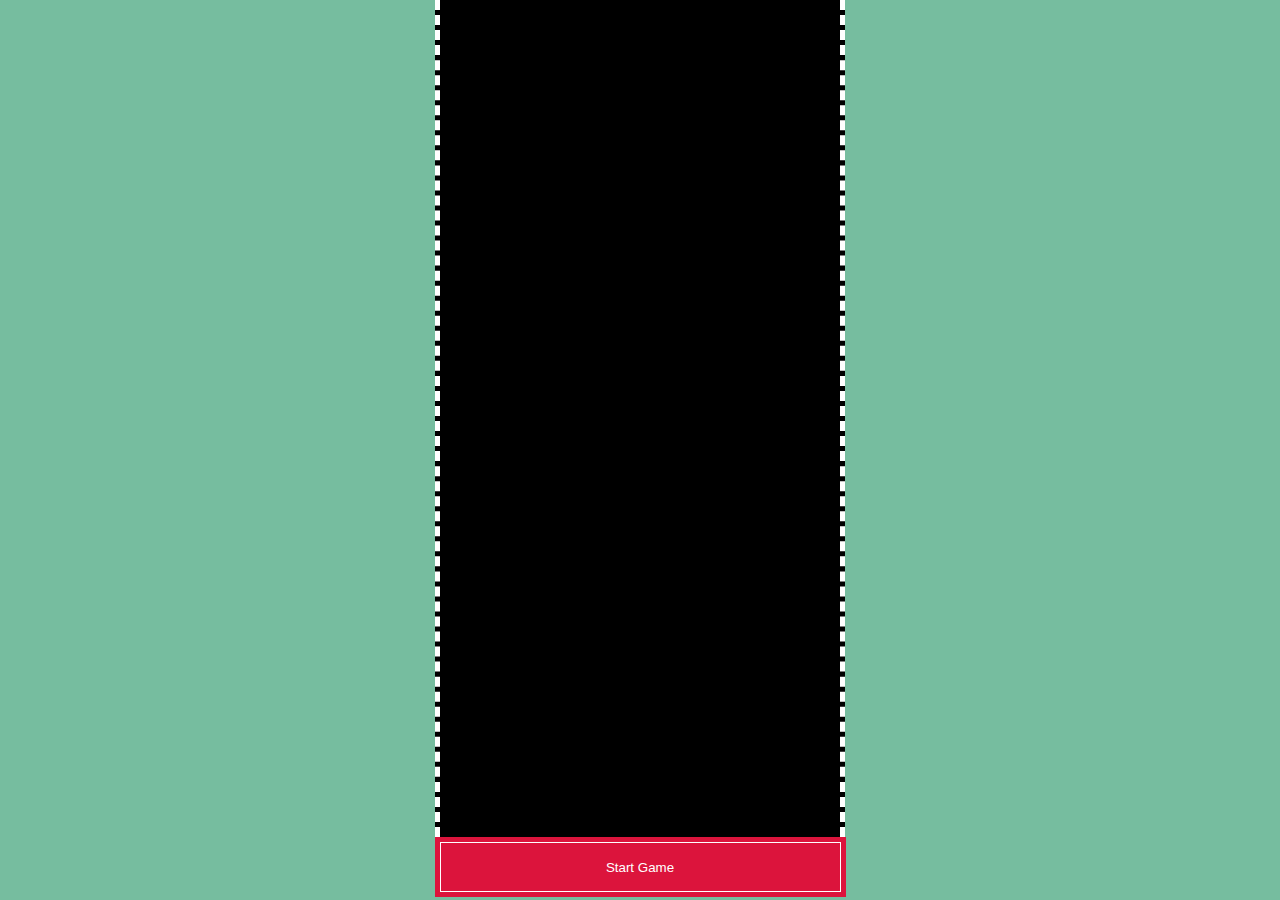
<file: 30DaysJS challenges/car game/index.html>
<!DOCTYPE html>
<html lang="en">

<head>
  <meta charset="UTF-8" />
  <meta http-equiv="X-UA-Compatible" content="IE=edge" />
  <meta name="viewport" content="width=device-width, initial-scale=1.0" />
  <title>Car Game</title>
  <link rel="stylesheet" href="style.css" />
</head>

<body>
  <div class="container">
    <div class="road">
    </div>
    <div class="push">
      <button class="btn" onclick="startgame()">Start Game</button>
    </div>
  </div>

  </div>

  <script src="script.js"></script>
</body>

</html>
</file>
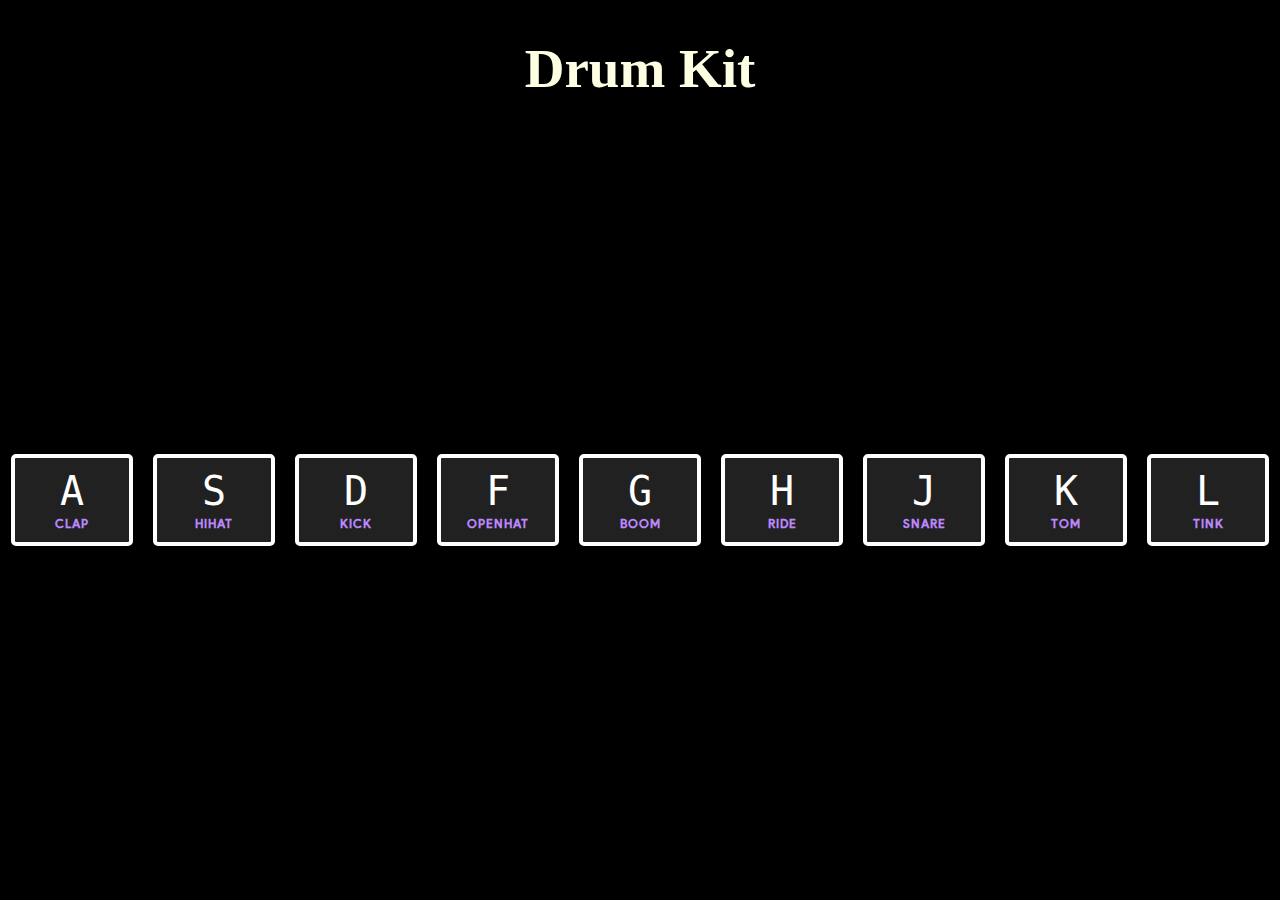
<file: 30DaysJS challenges/drum-kit/index.html>
<!DOCTYPE html>
<html lang="en">

<head>
  <meta charset="UTF-8">
  <meta name="viewport" content="width=device-width, initial-scale=1.0">
  <title>Drum Kit</title>
  <link rel="stylesheet" href="style.css">
  <link rel="icon" href="assets/drum.png">
  <link rel="icon" href="assets/favicon.png">
</head>

<body>
  <div id="container">
  <h1 id="title">Drum Kit</h1>
  <div class="keys">
    <div data-key="65" class="A key">
      <kbd>A</kbd>
      <span class="sound">clap</span>
    </div>
    <div data-key="83" class="S key">
      <kbd>S</kbd>
      <span class="sound">hihat</span>
    </div>
    <div data-key="68" class="D key">
      <kbd>D</kbd>
      <span class="sound">kick</span>
    </div>
    <div data-key="70" class="F key">
      <kbd>F</kbd>
      <span class="sound">openhat</span>
    </div>
    <div data-key="71" class="G key">
      <kbd>G</kbd>
      <span class="sound">boom</span>
    </div>
    <div data-key="72" class="H key">
      <kbd>H</kbd>
      <span class="sound">ride</span>
    </div>
    <div data-key="74" class="J key">
      <kbd>J</kbd>
      <span class="sound">snare</span>
    </div>
    <div data-key="75" class="K key">
      <kbd>K</kbd>
      <span class="sound">tom</span>
    </div>
    <div data-key="76" class="L key">
      <kbd>L</kbd>
      <span class="sound">tink</span>
    </div>
  </div>

  <audio data-key="65" src="sounds/clap.wav"></audio>
  <audio data-key="83" src="sounds/hihat.wav"></audio>
  <audio data-key="68" src="sounds/kick.wav"></audio>
  <audio data-key="70" src="sounds/openhat.wav"></audio>
  <audio data-key="71" src="sounds/boom.wav"></audio>
  <audio data-key="72" src="sounds/ride.wav"></audio>
  <audio data-key="74" src="sounds/snare.wav"></audio>
  <audio data-key="75" src="sounds/tom.wav"></audio>
  <audio data-key="76" src="sounds/tink.wav"></audio>


  </div>
  <script src="main.js"></script>

</body>

</html>
</file>
<file: 30DaysJS challenges/car game/style.css>
* {
    margin: 0;
    padding: 0;
    background-color: rgb(118, 189, 159);
}

body {
    overflow: hidden;

}

.container {
    background-color: rgb(118, 189, 159);
    background-size: cover;
    min-height: 99%;
}

.road {
    background-color: black;
    height: 93vh;
    width: 400px;
    margin: auto;
    position: relative;
    border-left: 5px white dashed;
    border-right: 5px white dashed;
    z-index: 1;
}

.lines {
    background-color: white;
    height: 100px;
    width: 10px;
    position: absolute;
    margin-left: 195px;
    z-index: -1;
}

.car {
    height: 75px;
    width: 41px;
    position: absolute;
    background-color: rgb(3, 3, 3);
    background-image: url("assets/car.png");
    background-size: cover;
    bottom: 120px;
    background-position-x: center;
    z-index: -1;
}

.enemies {
    height: 90px;
    width: 41px;
    position: absolute;
    background-color: rgb(0, 0, 0);
    background-image: url("assets/enemycar.png");
    -webkit-transform: scaleY(-1);
    background-size: cover;
    bottom: 120px;
    background-position-x: center;
    z-index: -1;
}

.btn {
    background-color: crimson;
    color: #fff;
    border: 1px solid;
    padding: 10px;
    height: 100%;
    width: 100%;
    outline: none;
    margin: auto;
}

.push {
    height: 50px;
    width: 401px;
    margin: auto;
    border: 5px solid crimson;
}
</file>
<file: 30DaysJS challenges/drum-kit/style.css>
body,
html {
  margin: 0;
  padding: 0;
  font-family: 'sans';
  font-size: 10px;
  background: #000000;
  user-select: none;
}

@font-face {
  src: url('font/sans.ttf');
  font-family: 'sans';
}

h1 {
  font-size: 5.5rem;
  color: #FEFFE2;
  font-family: "Arvo", cursive;
  text-align: center;
  margin-bottom: 0;
}

span {
  font-weight: 100;
}

.keys {
  display: flex;
  flex-wrap: wrap;
  flex: 1;
  align-content: center;
  align-items: center;
  justify-content: center;
}

.key {
  border: .4rem solid white;
  border-radius: .5rem;
  margin: 1rem;
  font-size: 1.5rem;
  padding: 1rem .5rem;
  transition: all .07s ease;
  width: 78pt;
  text-align: center;
  color: white;
  background-color: #212121;
}

.playing {
  transform: scale(1.1);
  border-color: #bb86fc;
  box-shadow: 0 0 1rem #bb86fc;
}

kbd {
  display: block;
  font-size: 4rem;
}

.sound {
  font-size: 1.2rem;
  font-weight: 700;
  text-transform: uppercase;
  letter-spacing: .1rem;
  color: #bb86fc;
}

kbd {
  cursor: pointer;
}

footer {
  text-align: center;
  color: white;
  font-size: 1.5rem;
  margin-bottom: 0;
  padding: 5px;
}

footer a:visited {
  color: inherit;
}

#container{
  height: 100vh;
  display: flex;
  flex-direction: column;
  justify-content: space-between;
}
</file>
